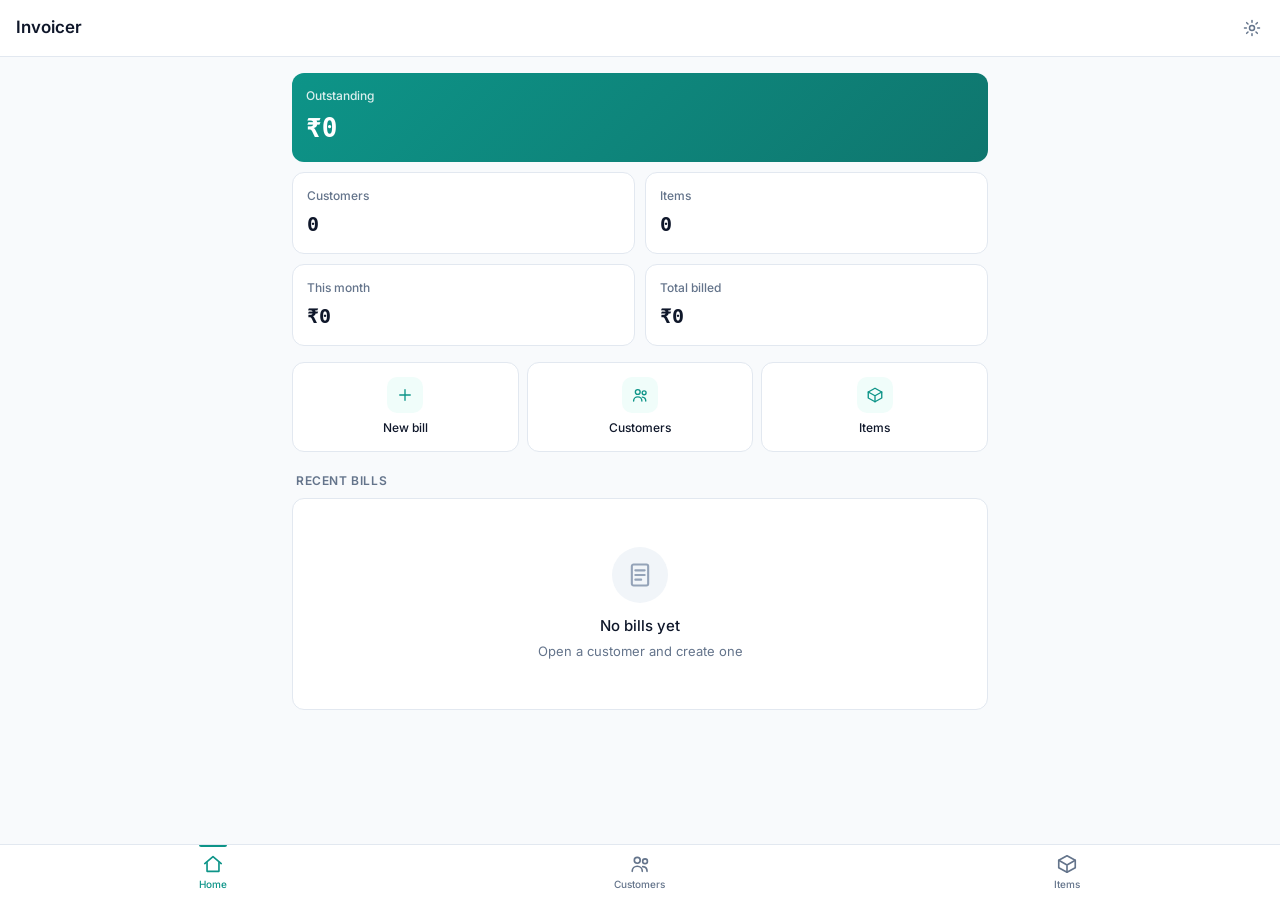
<file: index.html>
<!DOCTYPE html>
<html lang="en">
<head>
<meta charset="UTF-8">
<meta name="viewport" content="width=device-width, initial-scale=1, viewport-fit=cover">
<meta name="theme-color" content="#ffffff">
<title>Invoicer</title>
<link rel="preconnect" href="https://fonts.googleapis.com">
<link rel="preconnect" href="https://fonts.gstatic.com" crossorigin>
<link href="https://fonts.googleapis.com/css2?family=Inter:wght@400;500;600;700&family=JetBrains+Mono:wght@400;700&family=Playfair+Display:wght@400;500;700&display=swap" rel="stylesheet">
<link rel="stylesheet" href="styles.css">
<script src="app.js"></script>
</head>
<body>
<header class="app-header">
  <div class="app-header-inner">
    <h1>Invoicer</h1>
    <button class="icon-btn" id="settingsBtn" aria-label="Settings"></button>
  </div>
</header>
<main class="container" id="main"></main>
<nav class="bottom-nav">
  <a href="index.html" class="active" id="navHome"></a>
  <a href="customers.html" id="navCustomers"></a>
  <a href="items.html" id="navItems"></a>
</nav>
<div id="modalRoot"></div>
<script>
(function(){
  document.getElementById('navHome').innerHTML = icon('home',22) + '<span>Home</span>';
  document.getElementById('navCustomers').innerHTML = icon('users',22) + '<span>Customers</span>';
  document.getElementById('navItems').innerHTML = icon('box',22) + '<span>Items</span>';
  document.getElementById('settingsBtn').innerHTML = icon('gear',20);

  function render(){
    const customers = getCustomers();
    const items = getItems();
    const bills = getBills();
    const now = new Date();
    const monthBills = bills.filter(b => {
      const d = new Date(b.date || b.createdAt);
      return d.getMonth() === now.getMonth() && d.getFullYear() === now.getFullYear();
    });
    const monthTotal = monthBills.reduce((s,b)=>s+(Number(b.total)||0),0);
    const totalBilled = bills.reduce((s,b)=>s+(Number(b.total)||0),0);
    const outstanding = customers.reduce((s,c)=>s+(Number(c.balance)||0),0);
    const recent = bills.slice(0,5);

    const main = document.getElementById('main');
    main.innerHTML =
      '<div class="stats-grid">'
      + '<div class="stat-card hero-card">'
      + '<div class="stat-label">Outstanding</div>'
      + '<div class="stat-value">' + fmtINR(outstanding) + '</div>'
      + '</div>'
      + '<div class="stat-card">'
      + '<div class="stat-label">Customers</div>'
      + '<div class="stat-value">' + customers.length + '</div>'
      + '</div>'
      + '<div class="stat-card">'
      + '<div class="stat-label">Items</div>'
      + '<div class="stat-value">' + items.length + '</div>'
      + '</div>'
      + '<div class="stat-card">'
      + '<div class="stat-label">This month</div>'
      + '<div class="stat-value">' + fmtINR(monthTotal) + '</div>'
      + '</div>'
      + '<div class="stat-card">'
      + '<div class="stat-label">Total billed</div>'
      + '<div class="stat-value">' + fmtINR(totalBilled) + '</div>'
      + '</div>'
      + '</div>'

      + '<div class="quick-actions">'
      + '<a class="quick-action" href="customers.html">'
      + '<div class="quick-action-icon">' + icon('plus',18) + '</div>'
      + '<span>New bill</span>'
      + '</a>'
      + '<a class="quick-action" href="customers.html">'
      + '<div class="quick-action-icon">' + icon('users',18) + '</div>'
      + '<span>Customers</span>'
      + '</a>'
      + '<a class="quick-action" href="items.html">'
      + '<div class="quick-action-icon">' + icon('box',18) + '</div>'
      + '<span>Items</span>'
      + '</a>'
      + '</div>'

      + '<div class="section-title">Recent bills</div>'
      + (recent.length === 0
        ? '<div class="card"><div class="empty">'
          + '<div class="empty-icon">' + icon('doc',28) + '</div>'
          + '<div style="font-weight:500;color:#0f172a">No bills yet</div>'
          + '<div class="text-sm" style="margin-top:4px">Open a customer and create one</div>'
          + '</div></div>'
        : '<div class="card">' + recent.map(b => {
            const c = getCustomer(b.customerId);
            const seq = b.seq ? '#' + String(b.seq).padStart(4,'0') + ' \u00B7 ' : '';
            return '<a class="list-item" href="bill.html?id=' + encodeURIComponent(b.id) + '">'
              + '<div class="avatar">' + esc(((c && c.name) || '?').slice(0,2).toUpperCase()) + '</div>'
              + '<div class="list-item-content">'
              + '<div class="list-item-title">' + esc((c && c.name) || 'Deleted customer') + '</div>'
              + '<div class="list-item-sub">' + seq + fmtDate(b.date || b.createdAt) + '</div>'
              + '</div>'
              + '<div class="list-item-amount">' + fmtINR(b.grandTotal) + '</div>'
              + '</a>';
          }).join('') + '</div>');
  }

  function openSettings(){
    const s = getSettings();
    mountModal(
      '<form class="modal" id="f" novalidate>'
      + '<h2 style="font-size:18px;font-weight:600;margin-bottom:16px">Settings</h2>'
      + '<div class="form-group"><label class="form-label">Business name</label>'
      + '<input class="input" name="businessName" required value="' + esc(s.businessName || '') + '" placeholder="e.g. Mahakaal Enterprises"></div>'
      + '<p class="text-xs text-muted" style="margin-top:-6px;margin-bottom:16px">Appears on the invoice image header.</p>'
      + '<div class="row" style="margin-top:8px">'
      + '<button type="button" class="btn" data-cancel style="flex:1">Cancel</button>'
      + '<button type="submit" class="btn btn-primary" style="flex:1">Save</button>'
      + '</div>'
      + '</form>',
      root => {
        root.querySelector('[data-cancel]').addEventListener('click', closeModal);
        root.querySelector('#f').addEventListener('submit', e => {
          e.preventDefault();
          const fd = new FormData(e.target);
          const businessName = String(fd.get('businessName')||'').trim() || 'My Business';
          saveSettings({ businessName });
          closeModal();
          toast('Saved');
        });
      }
    );
  }

  document.getElementById('settingsBtn').addEventListener('click', openSettings);
  render();
})();
</script>
</body>
</html>
</file>
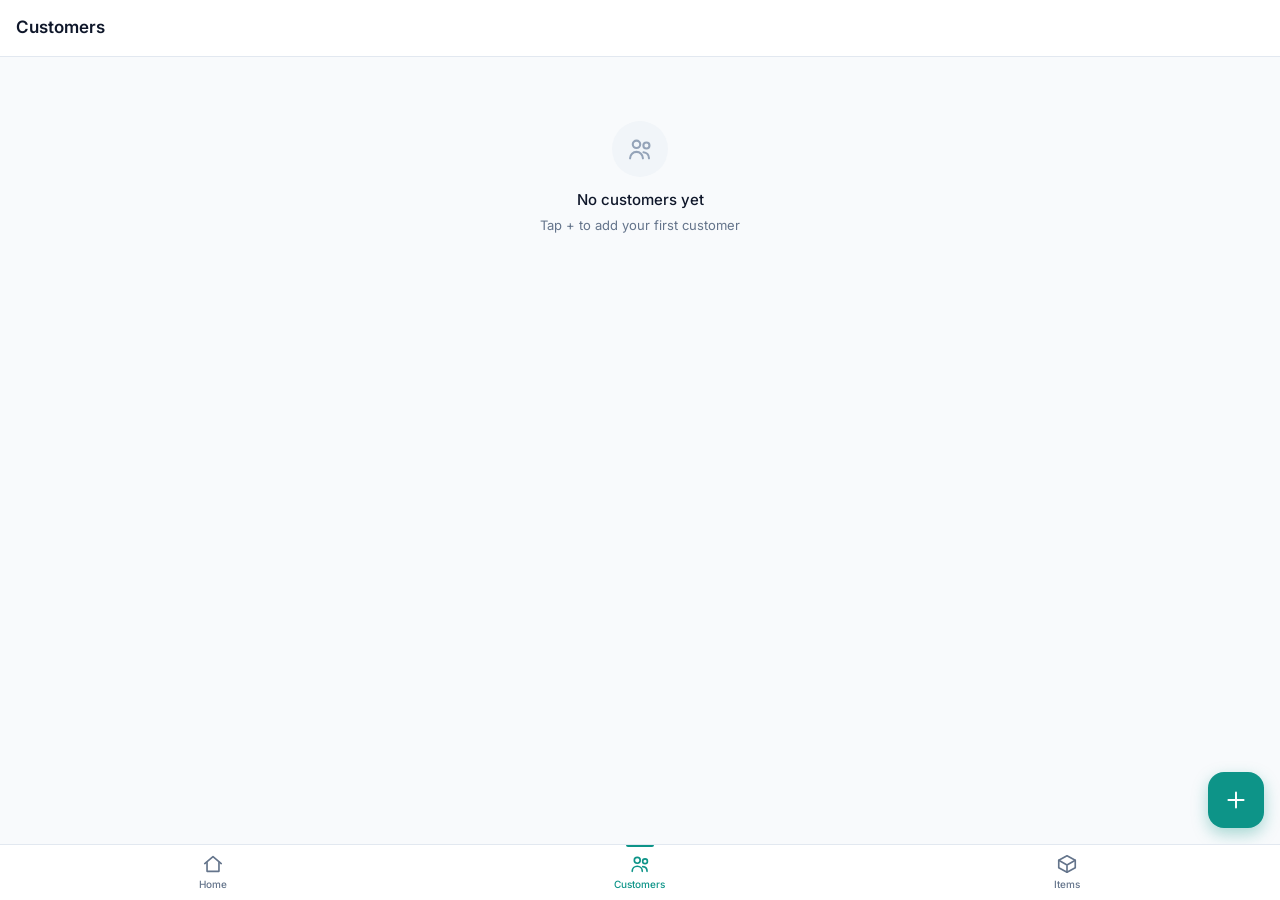
<file: bill.html>
<!DOCTYPE html>
<html lang="en">
<head>
<meta charset="UTF-8">
<meta name="viewport" content="width=device-width, initial-scale=1, viewport-fit=cover">
<meta name="theme-color" content="#ffffff">
<title>Bill</title>
<link rel="stylesheet" href="styles.css">
<script src="app.js"></script>
</head>
<body>
<header class="app-header">
  <div class="app-header-inner">
    <a class="icon-btn" id="backBtn" href="#" aria-label="Back"></a>
    <h1 id="title">New bill</h1>
    <button class="icon-btn" id="menuBtn" aria-label="Menu" style="display:none"></button>
  </div>
</header>
<main class="container no-nav" id="main"></main>
<div id="modalRoot"></div>
<script>
(function(){
  const params = new URLSearchParams(location.search);
  const cid = params.get('customer');
  const bid = params.get('id');

  let customer = null;
  let existing = null;
  let items = [];
  let paid = 0;
  let readOnly = false;

  document.getElementById('backBtn').innerHTML = icon('back');

  if(bid){
    existing = getBill(bid);
    if(!existing){ location.replace('index.html'); return; }
    customer = getCustomer(existing.customerId);
    if(!customer){ location.replace('index.html'); return; }
    items = (existing.items||[]).map(it => ({
      itemId: it.itemId, name: it.name, price: Number(it.price)||0, qty: Number(it.qty)||0
    }));
    paid = Number(existing.paid)||0;
    readOnly = true;
    document.getElementById('title').textContent = 'Bill \u00B7 ' + fmtDate(existing.date || existing.createdAt);
  } else if(cid){
    customer = getCustomer(cid);
    if(!customer){ location.replace('customers.html'); return; }
    items = [];
  } else {
    location.replace('customers.html'); return;
  }

  document.getElementById('backBtn').href = 'customer.html?id=' + encodeURIComponent(customer.id);

  const main = document.getElementById('main');
  const menuBtn = document.getElementById('menuBtn');

  if(readOnly){
    menuBtn.style.display = '';
    menuBtn.innerHTML = icon('trash');
    menuBtn.addEventListener('click', () => {
      if(confirm('Delete this bill?')){
        deleteBill(existing.id);
        recalcCustomerBalance(customer.id);
        location.replace('customer.html?id=' + encodeURIComponent(customer.id));
      }
    });
  }

  // Copy customer phone on the first click/tap anywhere on the page
(function copyPhoneOnFirstTap(){
  const phone = String(customer.phone || '').trim();
  if(!phone) return;

  function doCopy(){
    document.removeEventListener('click',      doCopy, true);
    document.removeEventListener('touchstart', doCopy, true);
    document.removeEventListener('keydown',    doCopy, true);
    copyToClipboard(phone).then(ok => {
      if(ok) toast('Number copied: ' + phone);
    });
  }

  document.addEventListener('click',      doCopy, true);
  document.addEventListener('touchstart', doCopy, true);
  document.addEventListener('keydown',    doCopy, true);
})();

  function renderShell(){
    main.innerHTML =
      '<div class="card" style="padding:14px;margin-bottom:12px">'
      + '<div class="row" style="gap:12px">'
      + '<div class="avatar">' + esc((customer.name||'?').slice(0,2).toUpperCase()) + '</div>'
      + '<div style="flex:1;min-width:0">'
      + '<div style="font-weight:600">' + esc(customer.name) + '</div>'
      + '<div class="text-sm text-muted">' + esc(customer.phone||'') + '</div>'
      + '</div>'
      + '</div>'
      + '</div>'

      + '<div class="card" style="margin-bottom:12px">'
      + '<div id="itemsList"></div>'
      + (readOnly ? '' : '<div style="padding:12px;border-top:1px solid var(--border)">'
        + '<button class="btn btn-block" id="addItem" type="button">' + icon('plus',18) + ' Add item</button>'
        + '</div>')
      + '</div>'

      + '<div class="card" style="padding:16px;margin-bottom:12px">'
      + '<div class="summary-row"><span>Total</span><span class="mono" id="totalVal"></span></div>'
      + '<div class="summary-row"><span>Old balance</span><span class="mono" id="oldVal"></span></div>'
      + '<div class="summary-row total"><span>Grand Total</span><span class="mono" id="grandVal"></span></div>'
      + '<div class="form-group" style="margin-top:16px;margin-bottom:0">'
      + '<label class="form-label">Paid today (optional)</label>'
      + '<input class="input mono" type="number" inputmode="numeric" min="0" id="paidInput" value="' + paid + '"' + (readOnly ? ' disabled' : '') + '>'
      + '</div>'
      + '<div class="summary-row total"><span>New balance</span><span class="mono" id="newVal"></span></div>'
      + '</div>'

      + '<div class="section-title">Message preview</div>'
      + '<div class="bill-preview" id="preview"></div>'

+ '<div class="row" style="margin-top:16px">'
+ '<button class="btn btn-primary" id="sendBtn" type="button" style="flex:1">'
+ icon('send',18) + (readOnly ? ' Resend text' : ' Send text')
+ '</button>'
+ '<button class="btn" id="imgBtn" type="button" style="flex:1">'
+ icon('image',18) + ' Send image'
+ '</button>'
+ '</div>';

    const paidInput = document.getElementById('paidInput');
    paidInput.addEventListener('input', () => {
      paid = Number(paidInput.value) || 0;
      recalc();
    });

    if(!readOnly){
      document.getElementById('addItem').addEventListener('click', openPicker);
    }

    document.getElementById('sendBtn').addEventListener('click', onSend);
    document.getElementById('imgBtn').addEventListener('click', onSendImage);
  }

  function renderItems(){
    const list = document.getElementById('itemsList');
    const dis = readOnly ? ' disabled' : '';
    if(items.length === 0){
      list.innerHTML = '<div class="empty" style="padding:32px 20px">'
        + '<div class="text-sm">No items added yet</div>'
        + '<div class="text-xs" style="margin-top:4px">Tap "Add item" below to pick from your item list</div>'
        + '</div>';
      return;
    }
    list.innerHTML = items.map((it, i) => {
      const amt = (Number(it.qty)||0) * (Number(it.price)||0);
      return '<div class="bill-row" data-i="' + i + '">'
        + '<div class="bill-row-info">'
        + '<div class="bill-row-name">' + esc(it.name) + '</div>'
        + '<div class="bill-row-rate">' + fmtINR(it.price) + ' / unit</div>'
        + '</div>'
        + '<input class="bill-row-qty" type="number" inputmode="numeric" min="1" value="' + (it.qty||1) + '"' + dis + '>'
        + '<div class="bill-row-amount">' + fmtINR(amt) + '</div>'
        + (readOnly ? '<div></div>' : '<button class="icon-btn bill-row-del" type="button" aria-label="Remove">\u00D7</button>')
        + '</div>';
    }).join('');

    if(readOnly) return;

    list.oninput = e => {
      const row = e.target.closest('.bill-row');
      if(!row) return;
      const i = Number(row.dataset.i);
      const it = items[i];
      if(!it) return;
      if(e.target.classList.contains('bill-row-qty')){
        it.qty = Math.max(1, Number(e.target.value) || 1);
        const amt = (Number(it.qty)||0) * (Number(it.price)||0);
        row.querySelector('.bill-row-amount').textContent = fmtINR(amt);
        recalc();
      }
    };

    list.onclick = e => {
      const btn = e.target.closest('.bill-row-del');
      if(!btn) return;
      const row = btn.closest('.bill-row');
      const i = Number(row.dataset.i);
      items.splice(i, 1);
      renderItems();
      recalc();
    };
  }

  function openPicker(){
    const all = getItems();
    if(all.length === 0){
      mountModal(
        '<div class="modal">'
        + '<h2 style="font-size:18px;font-weight:600;margin-bottom:8px">No items yet</h2>'
        + '<p class="text-sm text-muted" style="margin-bottom:16px">Add items first and they will appear here for quick selection.</p>'
        + '<a class="btn btn-primary btn-block" href="items.html">Go to Items</a>'
        + '<button class="btn btn-block" style="margin-top:8px" data-cancel>Cancel</button>'
        + '</div>',
        root => root.querySelector('[data-cancel]').addEventListener('click', closeModal)
      );
      return;
    }

    const inBill = {};
    items.forEach(it => { inBill[it.itemId] = (inBill[it.itemId]||0) + 1; });

    mountModal(
      '<div class="modal" style="padding-bottom:0">'
      + '<h2 style="font-size:18px;font-weight:600;margin-bottom:12px">Pick items</h2>'
      + '<div style="position:relative;margin-bottom:12px">'
      + '<span style="position:absolute;left:12px;top:50%;transform:translateY(-50%);color:var(--muted);display:flex">' + icon('search',18) + '</span>'
      + '<input class="input" id="pickerSearch" placeholder="Search items" style="padding-left:40px">'
      + '</div>'
      + '<div id="pickerList" style="margin:0 -20px;max-height:50vh;overflow-y:auto;border-top:1px solid var(--border)"></div>'
      + '<div style="padding:16px 0 20px;margin:0 -20px;padding-left:20px;padding-right:20px;border-top:1px solid var(--border);position:sticky;bottom:0;background:var(--surface)">'
      + '<button class="btn btn-primary btn-block" id="pickerDone">Done</button>'
      + '</div>'
      + '</div>',
      root => {
        const list = root.querySelector('#pickerList');
        const search = root.querySelector('#pickerSearch');

        function renderList(){
          const q = search.value.trim().toLowerCase();
          const filtered = q ? all.filter(i => i.name.toLowerCase().includes(q)) : all;
          if(filtered.length === 0){
            list.innerHTML = '<div style="padding:24px;text-align:center;color:var(--muted);font-size:13px">No matches</div>';
            return;
          }
          list.innerHTML = filtered.map(it => {
            const qtyInBill = inBill[it.id] || 0;
            return '<button class="picker-item" data-id="' + esc(it.id) + '">'
              + '<div class="picker-item-add' + (qtyInBill ? ' picker-item-added' : '') + '">'
              + (qtyInBill ? icon('check',18) : icon('plus',18))
              + '</div>'
              + '<div class="list-item-content">'
              + '<div class="list-item-title">' + esc(it.name) + '</div>'
              + '<div class="list-item-sub">' + fmtINR(it.price) + ' per unit' + (qtyInBill ? ' \u00B7 \u00D7' + qtyInBill : '') + '</div>'
              + '</div>'
              + '</button>';
          }).join('');
        }

        list.addEventListener('click', e => {
          const btn = e.target.closest('.picker-item');
          if(!btn) return;
          const id = btn.dataset.id;
          const src = all.find(i => i.id === id);
          if(!src) return;
          const existingRow = items.find(i => i.itemId === id);
          if(existingRow){
            existingRow.qty += 1;
          } else {
            items.push({ itemId: src.id, name: src.name, price: src.price, qty: 1 });
          }
          inBill[id] = (inBill[id] || 0) + 1;
          renderList();
          renderItems();
          recalc();
        });

        search.addEventListener('input', renderList);
        root.querySelector('#pickerDone').addEventListener('click', closeModal);
        renderList();
      }
    );
  }

  function computeTotals(){
    const total = items.reduce((s, i) => s + (Number(i.qty)||0)*(Number(i.price)||0), 0);
    const oldBalance = existing ? (Number(existing.oldBalance)||0) : (Number(customer.balance)||0);
    const grandTotal = total + oldBalance;
    const newBalance = grandTotal - paid;
    return { total, oldBalance, grandTotal, newBalance };
  }

  function recalc(){
    const t = computeTotals();
    document.getElementById('totalVal').textContent = fmtINR(t.total);
    document.getElementById('oldVal').textContent = fmtINR(t.oldBalance);
    document.getElementById('grandVal').textContent = fmtINR(t.grandTotal);
    document.getElementById('newVal').textContent = fmtINR(t.newBalance);
    document.getElementById('preview').textContent = buildBillText({
      date: existing ? (existing.date || existing.createdAt) : Date.now(),
      items: items,
      total: t.total,
      oldBalance: t.oldBalance,
      grandTotal: t.grandTotal,
      paid: paid
    });
  }

  function onSend(){
    const cleanItems = items
      .filter(i => (Number(i.qty)||0) > 0)
      .map(i => ({ itemId:i.itemId, name:i.name, price:Number(i.price)||0, qty:Number(i.qty)||0 }));
    if(cleanItems.length === 0){ toast('Add at least one item'); return; }
    if(!customer.phone){ toast('Customer has no phone'); return; }

    const t = computeTotals();
    const bill = saveBill({
      id: existing ? existing.id : undefined,
      customerId: customer.id,
      date: existing ? (existing.date || existing.createdAt) : Date.now(),
      items: cleanItems,
      total: t.total,
      oldBalance: t.oldBalance,
      grandTotal: t.grandTotal,
      paid: paid,
      createdAt: existing ? existing.createdAt : Date.now()
    });

    const d = loadData();
    const idx = d.customers.findIndex(c => c.id === customer.id);
    if(idx !== -1){
      d.customers[idx].balance = t.newBalance;
      saveData(d);
    }

    openWa(waLink(customer.phone, buildBillText(bill)));

    if(!existing){
      toast('Bill saved');
      setTimeout(()=> location.href = 'customer.html?id=' + encodeURIComponent(customer.id), 400);
    } else {
      toast('Bill updated');
    }
  }


  async function onSendImage(){
  const cleanItems = items
    .filter(i => (Number(i.qty)||0) > 0)
    .map(i => ({ itemId:i.itemId, name:i.name, price:Number(i.price)||0, qty:Number(i.qty)||0 }));
  if(cleanItems.length === 0){ toast('Add at least one item'); return; }
  if(!customer.phone){ toast('Customer has no phone'); return; }

  const t = computeTotals();

  // Save bill first (same as onSend) so seq/date persist
  const bill = saveBill({
    id: existing ? existing.id : undefined,
    customerId: customer.id,
    date: existing ? (existing.date || existing.createdAt) : Date.now(),
    items: cleanItems,
    total: t.total,
    oldBalance: t.oldBalance,
    grandTotal: t.grandTotal,
    paid: paid,
    seq: existing ? existing.seq : nextBillSeq(customer.id),
    createdAt: existing ? existing.createdAt : Date.now()
  });

  const d = loadData();
  const idx = d.customers.findIndex(c => c.id === customer.id);
  if(idx !== -1){
    d.customers[idx].balance = t.newBalance;
    saveData(d);
  }

  try {
    await shareBillImage(bill, customer, getSettings());
    if(!existing){
      setTimeout(()=> location.href = 'customer.html?id=' + encodeURIComponent(customer.id), 800);
    }
  } catch(err){
    toast('Could not create image');
    console.error(err);
  }
}
  renderShell();
  renderItems();
  recalc();
})();
</script>
</body>
</html>
</file>
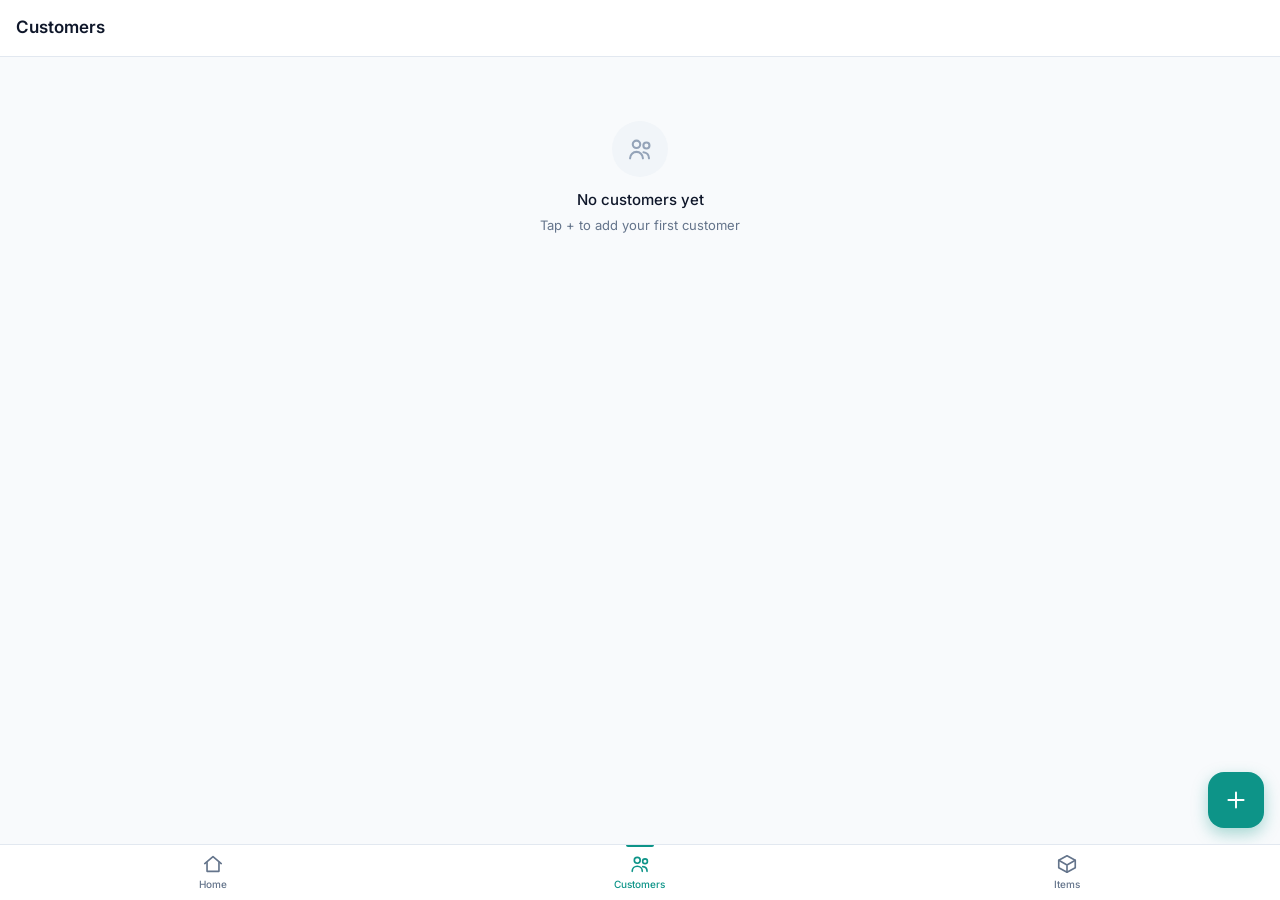
<file: customer.html>
<!DOCTYPE html>
<html lang="en">
<head>
<meta charset="UTF-8">
<meta name="viewport" content="width=device-width, initial-scale=1, viewport-fit=cover">
<meta name="theme-color" content="#ffffff">
<title>Customer</title>
<link rel="preconnect" href="https://fonts.googleapis.com">
<link href="https://fonts.googleapis.com/css2?family=Inter:wght@400;500;600;700&display=swap" rel="stylesheet">
<link rel="stylesheet" href="styles.css">
<script src="app.js"></script>
</head>
<body>
<header class="app-header">
  <div class="app-header-inner">
    <a class="icon-btn" id="backBtn" href="customers.html" aria-label="Back"></a>
    <h1 id="title">Customer</h1>
    <button class="icon-btn" id="menuBtn" aria-label="Menu"></button>
  </div>
</header>
<main class="container no-nav" id="main"></main>
<a class="fab" id="billBtn" aria-label="New bill"></a>
<div id="modalRoot"></div>
<script>
(function(){
  const cid = qs('id');
  if(!cid || !getCustomer(cid)){ location.replace('customers.html'); return; }

  document.getElementById('backBtn').innerHTML = icon('back');
  const menuBtn = document.getElementById('menuBtn');
  menuBtn.innerHTML = icon('dots');

  const main = document.getElementById('main');
  const titleEl = document.getElementById('title');
  const billBtn = document.getElementById('billBtn');
  billBtn.innerHTML = icon('plus',26);
  billBtn.href = 'bill.html?customer=' + encodeURIComponent(cid);

  menuBtn.addEventListener('click', openMenu);

  function render(){
    const c = getCustomer(cid);
    titleEl.textContent = c.name;
    const bills = getBills(cid);
    main.innerHTML =
      '<div class="card" style="padding:16px;margin-bottom:12px">'
      + '<div class="row" style="gap:12px">'
      + '<div class="avatar" style="width:48px;height:48px;font-size:15px">' + esc((c.name||'?').slice(0,2).toUpperCase()) + '</div>'
      + '<div style="flex:1;min-width:0">'
      + '<div style="font-weight:600;font-size:16px">' + esc(c.name) + '</div>'
      + '<div class="text-sm text-muted">' + esc(c.phone||'') + '</div>'
      + '</div>'
      + '</div>'
      + (c.note ? '<div class="text-sm text-muted" style="margin-top:12px;padding-top:12px;border-top:1px solid var(--border)">' + esc(c.note) + '</div>' : '')
      + '<div style="margin-top:14px;padding-top:14px;border-top:1px solid var(--border)">'
      + '<div class="text-sm text-muted">Outstanding balance</div>'
      + '<div style="font-size:26px;font-weight:600;font-family:ui-monospace,monospace;margin-top:2px">' + fmtINR(c.balance||0) + '</div>'
      + '</div>'
      + '</div>'

      + '<div class="section-title">Bills</div>'
      + (bills.length === 0
        ? '<div class="card"><div class="empty"><div>No bills yet</div><div class="text-sm" style="margin-top:4px">Tap + to create one</div></div></div>'
        : '<div class="card">' + bills.map(b => {
            const seq = b.seq ? '#' + String(b.seq).padStart(4,'0') + ' \u00B7 ' : '';
            return '<a class="list-item" href="bill.html?id=' + encodeURIComponent(b.id) + '">'
              + '<div class="list-item-content">'
              + '<div class="list-item-title">' + seq + fmtDate(b.date || b.createdAt) + '</div>'
              + '<div class="list-item-sub">' + (b.items||[]).length + ' item' + ((b.items||[]).length===1?'':'s')
              + (Number(b.paid)>0 ? ' \u00B7 Paid ' + fmtINR(b.paid) : '')
              + '</div>'
              + '</div>'
              + '<div class="list-item-amount">' + fmtINR(b.grandTotal) + '</div>'
              + '</a>';
          }).join('') + '</div>');
  }

  function openMenu(){
    const c = getCustomer(cid);
    mountModal(
      '<div class="modal">'
      + '<h2 style="font-size:18px;font-weight:600;margin-bottom:16px">' + esc(c.name) + '</h2>'
      + '<button class="btn btn-block" style="margin-bottom:8px" data-edit>' + icon('edit',18) + ' Edit</button>'
      + '<button class="btn btn-danger btn-block" style="margin-bottom:8px" data-del>' + icon('trash',18) + ' Delete customer</button>'
      + '<button class="btn btn-block" data-cancel>Cancel</button>'
      + '</div>',
      root => {
        root.querySelector('[data-cancel]').addEventListener('click', closeModal);
        root.querySelector('[data-edit]').addEventListener('click', openEdit);
        root.querySelector('[data-del]').addEventListener('click', () => {
          if(confirm('Delete this customer and all their bills?')){
            removeCustomer(cid);
            location.replace('customers.html');
          }
        });
      }
    );
  }

  function openEdit(){
    const c = getCustomer(cid);
    mountModal(
      '<form class="modal" id="f" novalidate>'
      + '<h2 style="font-size:18px;font-weight:600;margin-bottom:16px">Edit customer</h2>'
      + '<div class="form-group"><label class="form-label">Name</label>'
      + '<input class="input" name="name" required value="' + esc(c.name) + '"></div>'
      + '<div class="form-group"><label class="form-label">Phone</label>'
      + '<input class="input" name="phone" type="tel" inputmode="tel" required value="' + esc(c.phone) + '"></div>'
      + '<div class="form-group"><label class="form-label">Note (optional)</label>'
      + '<input class="input" name="note" value="' + esc(c.note||'') + '"></div>'
      + '<div class="row" style="margin-top:20px">'
      + '<button type="button" class="btn" data-cancel style="flex:1">Cancel</button>'
      + '<button type="submit" class="btn btn-primary" style="flex:1">Save</button>'
      + '</div>'
      + '</form>',
      root => {
        root.querySelector('[data-cancel]').addEventListener('click', closeModal);
        root.querySelector('#f').addEventListener('submit', e => {
          e.preventDefault();
          const fd = new FormData(e.target);
          const name = String(fd.get('name')||'').trim();
          const phone = String(fd.get('phone')||'').trim();
          if(!name || !phone){ toast('Name and phone required'); return; }
          upsertCustomer({ id:cid, name, phone, note: String(fd.get('note')||'').trim() });
          closeModal();
          toast('Saved');
          render();
        });
      }
    );
  }

  render();
})();
</script>
</body>
</html>
</file>
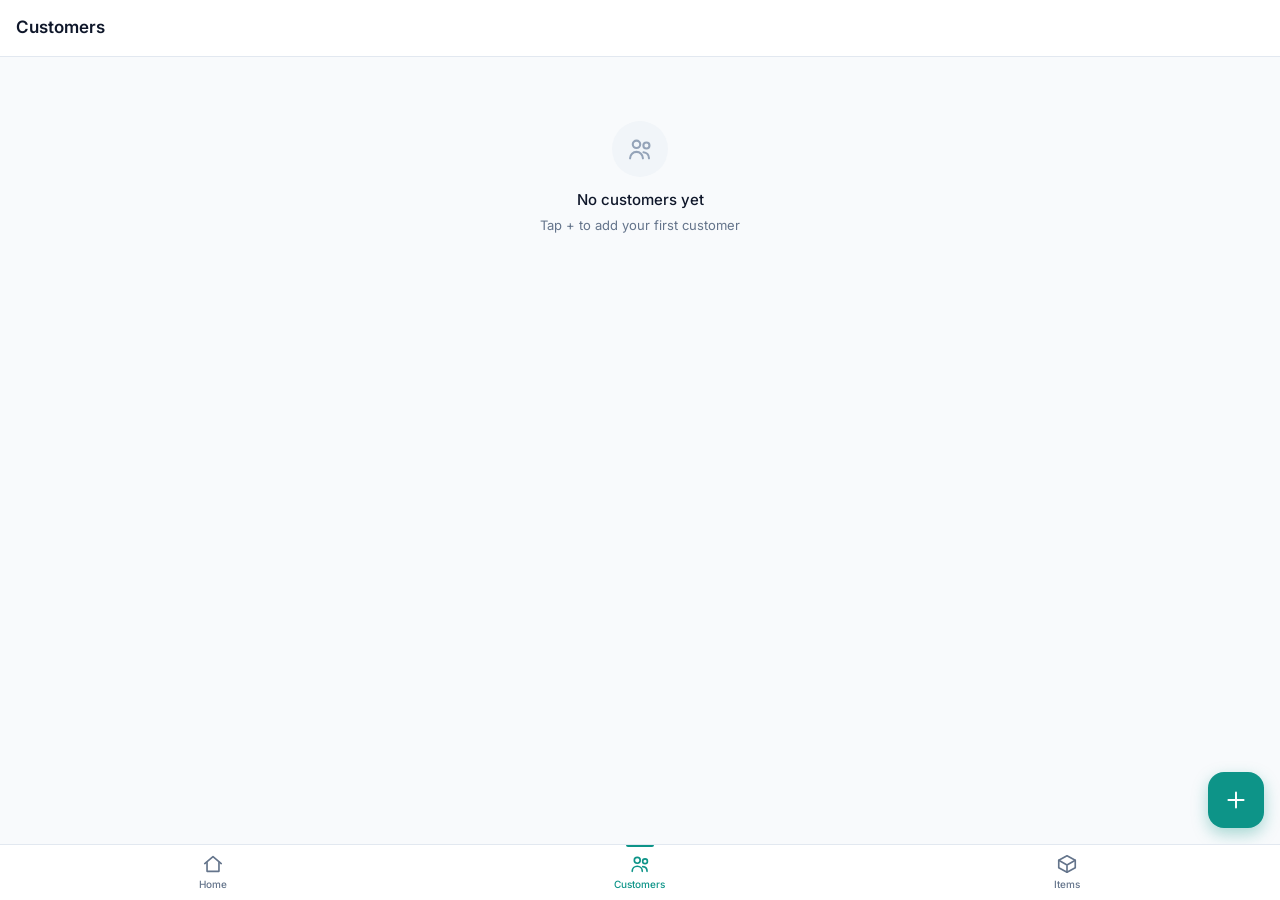
<file: customers.html>
<!DOCTYPE html>
<html lang="en">
<head>
<meta charset="UTF-8">
<meta name="viewport" content="width=device-width, initial-scale=1, viewport-fit=cover">
<meta name="theme-color" content="#ffffff">
<title>Customers</title>
<link rel="preconnect" href="https://fonts.googleapis.com">
<link href="https://fonts.googleapis.com/css2?family=Inter:wght@400;500;600;700&display=swap" rel="stylesheet">
<link rel="stylesheet" href="styles.css">
<script src="app.js"></script>
</head>
<body>
<header class="app-header">
  <div class="app-header-inner">
    <h1>Customers</h1>
  </div>
</header>
<main class="container" id="main"></main>
<button class="fab" id="addBtn" aria-label="Add customer"></button>
<nav class="bottom-nav">
  <a href="index.html" id="navHome"></a>
  <a href="customers.html" class="active" id="navCustomers"></a>
  <a href="items.html" id="navItems"></a>
</nav>
<div id="modalRoot"></div>
<script>
(function(){
  document.getElementById('navHome').innerHTML = icon('home',22) + '<span>Home</span>';
  document.getElementById('navCustomers').innerHTML = icon('users',22) + '<span>Customers</span>';
  document.getElementById('navItems').innerHTML = icon('box',22) + '<span>Items</span>';
  document.getElementById('addBtn').innerHTML = icon('plus',26);

  const main = document.getElementById('main');

  function render(){
    const list = getCustomers();
    if(list.length === 0){
      main.innerHTML = '<div class="empty">'
        + '<div class="empty-icon">' + icon('user',28) + '</div>'
        + '<div style="font-weight:500;color:#0f172a">No customers yet</div>'
        + '<div class="text-sm" style="margin-top:4px">Tap + to add your first customer</div>'
        + '</div>';
      return;
    }
    main.innerHTML = '<div class="card">' + list.map(c =>
      '<a class="list-item" href="customer.html?id=' + encodeURIComponent(c.id) + '">'
      + '<div class="avatar">' + esc((c.name||'?').slice(0,2).toUpperCase()) + '</div>'
      + '<div class="list-item-content">'
      + '<div class="list-item-title">' + esc(c.name) + '</div>'
      + '<div class="list-item-sub">' + esc(c.phone||'') + '</div>'
      + '</div>'
      + '<div class="list-item-amount">' + fmtINR(c.balance||0) + '</div>'
      + '</a>'
    ).join('') + '</div>';
  }

  function openAdd(){
    mountModal(
      '<form class="modal" id="f" novalidate>'
      + '<h2 style="font-size:18px;font-weight:600;margin-bottom:16px">Add customer</h2>'
      + '<div class="form-group"><label class="form-label">Name</label><input class="input" name="name" required></div>'
      + '<div class="form-group"><label class="form-label">Phone</label><input class="input" name="phone" type="tel" inputmode="tel" required></div>'
      + '<div class="form-group"><label class="form-label">Note (optional)</label><input class="input" name="note"></div>'
      + '<div class="row" style="margin-top:20px">'
      + '<button type="button" class="btn" data-cancel style="flex:1">Cancel</button>'
      + '<button type="submit" class="btn btn-primary" style="flex:1">Add</button>'
      + '</div>'
      + '</form>',
      root => {
        root.querySelector('#f').addEventListener('submit', e => {
          e.preventDefault();
          const fd = new FormData(e.target);
          const name = String(fd.get('name')||'').trim();
          const phone = String(fd.get('phone')||'').trim();
          if(!name || !phone){ toast('Name and phone required'); return; }
          upsertCustomer({ name, phone, note: String(fd.get('note')||'').trim(), balance:0 });
          closeModal();
          toast('Customer added');
          render();
        });
        root.querySelector('[data-cancel]').addEventListener('click', closeModal);
      }
    );
  }

  document.getElementById('addBtn').addEventListener('click', openAdd);
  render();
})();
</script>
</body>
</html>
</file>
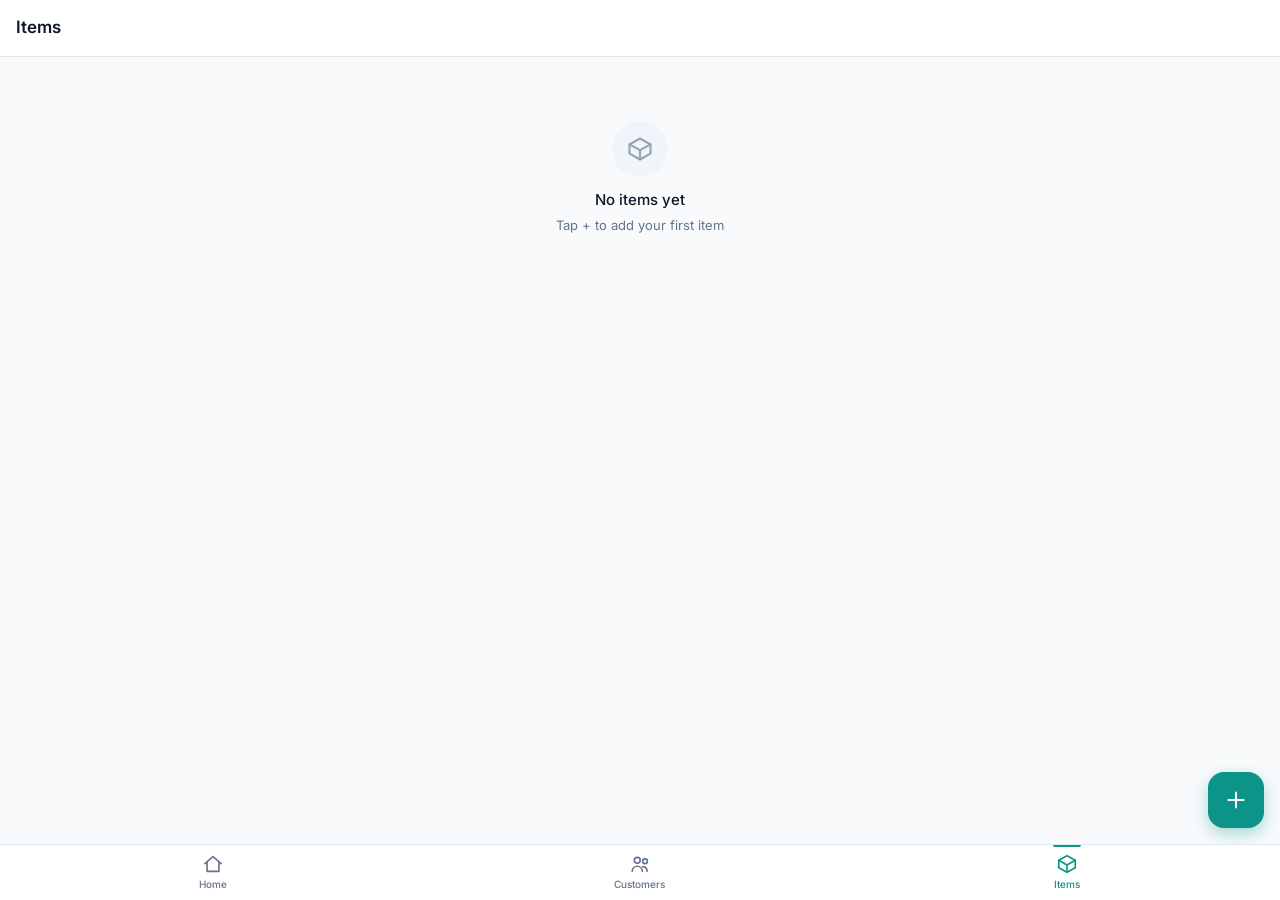
<file: items.html>
<!DOCTYPE html>
<html lang="en">
<head>
<meta charset="UTF-8">
<meta name="viewport" content="width=device-width, initial-scale=1, viewport-fit=cover">
<meta name="theme-color" content="#ffffff">
<title>Items</title>
<link rel="preconnect" href="https://fonts.googleapis.com">
<link href="https://fonts.googleapis.com/css2?family=Inter:wght@400;500;600;700&display=swap" rel="stylesheet">
<link rel="stylesheet" href="styles.css">
<script src="app.js"></script>
</head>
<body>
<header class="app-header">
  <div class="app-header-inner">
    <h1>Items</h1>
  </div>
</header>
<main class="container" id="main"></main>
<button class="fab" id="addBtn" aria-label="Add item"></button>
<nav class="bottom-nav">
  <a href="index.html" id="navHome"></a>
  <a href="customers.html" id="navCustomers"></a>
  <a href="items.html" class="active" id="navItems"></a>
</nav>
<div id="modalRoot"></div>
<script>
(function(){
  document.getElementById('navHome').innerHTML = icon('home',22) + '<span>Home</span>';
  document.getElementById('navCustomers').innerHTML = icon('users',22) + '<span>Customers</span>';
  document.getElementById('navItems').innerHTML = icon('box',22) + '<span>Items</span>';
  document.getElementById('addBtn').innerHTML = icon('plus',26);

  const main = document.getElementById('main');

  function render(){
    const list = getItems();
    if(list.length === 0){
      main.innerHTML = '<div class="empty">'
        + '<div class="empty-icon">' + icon('box',28) + '</div>'
        + '<div style="font-weight:500;color:#0f172a">No items yet</div>'
        + '<div class="text-sm" style="margin-top:4px">Tap + to add your first item</div>'
        + '</div>';
      return;
    }
    main.innerHTML = '<div class="card">' + list.map(it =>
      '<div class="list-item" style="cursor:default">'
      + '<div class="avatar" style="background:#f0fdfa;color:#0d9488">' + icon('box',18) + '</div>'
      + '<div class="list-item-content">'
      + '<div class="list-item-title">' + esc(it.name) + '</div>'
      + '<div class="list-item-sub">per unit</div>'
      + '</div>'
      + '<div class="list-item-amount">' + fmtINR(it.price) + '</div>'
      + '<button class="icon-btn" data-edit="' + esc(it.id) + '">' + icon('edit',18) + '</button>'
      + '<button class="icon-btn" data-del="' + esc(it.id) + '">' + icon('trash',18) + '</button>'
      + '</div>'
    ).join('') + '</div>';
  }

  function openForm(editing){
    const title = editing ? 'Edit item' : 'Add item';
    mountModal(
      '<form class="modal" id="f" novalidate>'
      + '<h2 style="font-size:18px;font-weight:600;margin-bottom:16px">' + title + '</h2>'
      + '<div class="form-group"><label class="form-label">Name</label>'
      + '<input class="input" name="name" required value="' + (editing ? esc(editing.name) : '') + '" placeholder="e.g. Basmati rice 1kg"></div>'
      + '<div class="form-group"><label class="form-label">Price per unit (\u20B9)</label>'
      + '<input class="input mono" name="price" type="number" inputmode="decimal" min="0" step="0.01" required value="' + (editing ? editing.price : '') + '" placeholder="0"></div>'
      + '<div class="row" style="margin-top:20px">'
      + '<button type="button" class="btn" data-cancel style="flex:1">Cancel</button>'
      + '<button type="submit" class="btn btn-primary" style="flex:1">' + (editing ? 'Save' : 'Add') + '</button>'
      + '</div>'
      + '</form>',
      root => {
        root.querySelector('[data-cancel]').addEventListener('click', closeModal);
        root.querySelector('#f').addEventListener('submit', e => {
          e.preventDefault();
          const fd = new FormData(e.target);
          const name = String(fd.get('name')||'').trim();
          const price = Number(fd.get('price'));
          if(!name){ toast('Name required'); return; }
          if(!(price >= 0)){ toast('Price must be a number'); return; }
          upsertItem({ id: editing ? editing.id : undefined, name, price });
          closeModal();
          toast(editing ? 'Item updated' : 'Item added');
          render();
        });
      }
    );
  }

  document.getElementById('addBtn').addEventListener('click', () => openForm(null));
  main.addEventListener('click', e => {
    const editBtn = e.target.closest('[data-edit]');
    if(editBtn){ openForm(getItem(editBtn.dataset.edit)); return; }
    const delBtn = e.target.closest('[data-del]');
    if(delBtn){
      const it = getItem(delBtn.dataset.del);
      if(it && confirm('Delete "' + it.name + '"?')){
        removeItem(it.id);
        toast('Item removed');
        render();
      }
    }
  });

  render();
})();
</script>
</body>
</html>
</file>
<file: styles.css>
*{box-sizing:border-box;margin:0;padding:0}
:root{
  --bg:#f8fafc;--surface:#fff;--border:#e2e8f0;--text:#0f172a;--muted:#64748b;
  --accent:#0d9488;--accent-hover:#0f766e;--danger:#dc2626;--radius:12px;
  --nav-h:56px;
}
html,body{height:100%}
body{
  font-family:'Inter',-apple-system,BlinkMacSystemFont,"Segoe UI",Roboto,sans-serif;
  font-size:15px;line-height:1.5;color:var(--text);background:var(--bg);
  -webkit-font-smoothing:antialiased;overscroll-behavior-y:none;
}
a{color:inherit;text-decoration:none}
button{font:inherit;color:inherit}
.app-header{position:sticky;top:0;z-index:20;background:var(--surface);
  border-bottom:1px solid var(--border);padding-top:env(safe-area-inset-top,0px)}
.app-header-inner{display:flex;align-items:center;height:56px;padding:0 8px;gap:4px}
.app-header h1{font-size:17px;font-weight:600;flex:1;min-width:0;
  overflow:hidden;text-overflow:ellipsis;white-space:nowrap;padding:0 8px}
.container{max-width:720px;margin:0 auto;padding:16px 12px 96px}
.container.no-nav{padding-bottom:32px}
.card{background:var(--surface);border:1px solid var(--border);border-radius:var(--radius);overflow:hidden}
.list-item{display:flex;align-items:center;gap:12px;padding:14px;
  border-bottom:1px solid var(--border);cursor:pointer;width:100%;text-align:left;
  background:transparent;border-left:none;border-right:none;border-top:none;
  -webkit-tap-highlight-color:transparent;touch-action:manipulation}
.list-item:last-child{border-bottom:none}
.list-item:active{background:#f1f5f9}
.avatar{width:40px;height:40px;border-radius:50%;background:#ccfbf1;color:#0f766e;
  display:flex;align-items:center;justify-content:center;font-weight:600;
  font-size:13px;flex-shrink:0}
.list-item-content{flex:1;min-width:0}
.list-item-title{font-weight:500;overflow:hidden;text-overflow:ellipsis;white-space:nowrap}
.list-item-sub{font-size:13px;color:var(--muted);overflow:hidden;text-overflow:ellipsis;white-space:nowrap}
.list-item-amount{font-family:ui-monospace,SFMono-Regular,monospace;font-weight:600;
  text-align:right;flex-shrink:0}
.empty{padding:48px 24px;text-align:center;color:var(--muted)}
.empty-icon{width:56px;height:56px;border-radius:50%;background:#f1f5f9;
  display:flex;align-items:center;justify-content:center;margin:0 auto 12px;color:#94a3b8}
.form-group{margin-bottom:14px}
.form-label{display:block;font-size:13px;color:var(--muted);margin-bottom:6px;font-weight:500}
.input,textarea.input,select.input{
  width:100%;padding:12px 14px;font:inherit;font-size:16px;
  border:1px solid var(--border);border-radius:var(--radius);
  background:var(--surface);color:var(--text);-webkit-appearance:none}
textarea.input{resize:vertical;min-height:80px;line-height:1.5}
.input:focus{outline:none;border-color:var(--accent);box-shadow:0 0 0 3px rgba(13,148,136,.12)}
.input:disabled{background:#f8fafc;color:var(--muted)}
.mono{font-family:ui-monospace,SFMono-Regular,monospace}
.text-right{text-align:right}
.text-muted{color:var(--muted)}
.text-sm{font-size:13px}
.text-xs{font-size:12px}
.row{display:flex;align-items:center;gap:8px}
.btn{display:inline-flex;align-items:center;justify-content:center;gap:8px;
  padding:13px 16px;border-radius:var(--radius);border:1px solid var(--border);
  font-weight:500;cursor:pointer;background:var(--surface);
  transition:background .12s,transform .06s;
  -webkit-tap-highlight-color:transparent;touch-action:manipulation}
.btn:active{transform:scale(.985);background:#f1f5f9}
.btn-primary{background:var(--accent);color:#fff;border-color:var(--accent)}
.btn-primary:active{background:var(--accent-hover)}
.btn-secondary{background:#0f172a;color:#fff;border-color:#0f172a}
.btn-secondary:active{background:#1e293b}
.btn-danger{color:var(--danger);border-color:#fecaca}
.btn-block{width:100%}
.icon-btn{width:40px;height:40px;border-radius:50%;border:none;background:transparent;
  color:var(--muted);cursor:pointer;display:flex;align-items:center;justify-content:center;
  -webkit-tap-highlight-color:transparent;touch-action:manipulation;flex-shrink:0;font-size:20px}
.icon-btn:active{background:#f1f5f9}
.fab{position:fixed;right:16px;bottom:calc(env(safe-area-inset-bottom,0px) + 72px);
  width:56px;height:56px;border-radius:16px;background:var(--accent);color:#fff;
  border:none;display:flex;align-items:center;justify-content:center;
  box-shadow:0 6px 16px rgba(13,148,136,.35);cursor:pointer;z-index:25;
  -webkit-tap-highlight-color:transparent;transition:transform .06s}
.fab:active{transform:scale(.95);background:var(--accent-hover)}
.modal-backdrop{position:fixed;inset:0;background:rgba(15,23,42,.5);z-index:50;
  display:flex;align-items:flex-end;justify-content:center;animation:fade .15s ease;
  overscroll-behavior:contain}
.modal{background:var(--surface);border-radius:20px 20px 0 0;width:100%;max-width:500px;
  max-height:90vh;overflow-y:auto;padding:20px;
  padding-bottom:calc(env(safe-area-inset-bottom,0px) + 20px);
  animation:slideUp .22s cubic-bezier(.32,.72,0,1)}
@media(min-width:640px){.modal-backdrop{align-items:center;padding:16px}.modal{border-radius:20px}}
@keyframes fade{from{opacity:0}to{opacity:1}}
@keyframes slideUp{from{transform:translateY(24px);opacity:0}to{transform:translateY(0);opacity:1}}
.stats-grid{display:grid;grid-template-columns:1fr 1fr;gap:10px;margin-bottom:16px}
.stat-card{background:var(--surface);border:1px solid var(--border);
  border-radius:var(--radius);padding:14px}
.stat-label{font-size:12px;color:var(--muted);font-weight:500}
.stat-value{font-size:20px;font-weight:600;font-family:ui-monospace,SFMono-Regular,monospace;
  margin-top:4px;overflow:hidden;text-overflow:ellipsis}
.hero-card{grid-column:1/-1;background:linear-gradient(135deg,#0d9488,#0f766e);
  color:#fff;border:none}
.hero-card .stat-label{color:rgba(255,255,255,.85)}
.hero-card .stat-value{color:#fff;font-size:26px}
.quick-actions{display:grid;grid-template-columns:repeat(3,1fr);gap:8px;margin-bottom:16px}
.quick-action{display:flex;flex-direction:column;align-items:center;gap:6px;
  padding:14px 8px;background:var(--surface);border:1px solid var(--border);
  border-radius:var(--radius);font-size:12px;font-weight:500;color:var(--text);
  cursor:pointer;-webkit-tap-highlight-color:transparent;touch-action:manipulation;
  transition:background .12s,transform .06s;text-align:center}
.quick-action:active{transform:scale(.97);background:#f1f5f9}
.quick-action-icon{width:36px;height:36px;border-radius:10px;background:#f0fdfa;
  color:var(--accent);display:flex;align-items:center;justify-content:center}
.section-title{font-size:12px;font-weight:600;color:var(--muted);
  text-transform:uppercase;letter-spacing:.6px;margin:20px 4px 8px}
.bottom-nav{position:fixed;left:0;right:0;bottom:0;z-index:30;
  background:var(--surface);border-top:1px solid var(--border);
  padding-bottom:env(safe-area-inset-bottom,0px);
  display:grid;grid-template-columns:repeat(3,1fr);height:var(--nav-h)}
.bottom-nav a{display:flex;flex-direction:column;align-items:center;justify-content:center;
  gap:2px;color:var(--muted);font-size:10px;font-weight:500;
  -webkit-tap-highlight-color:transparent;position:relative}
.bottom-nav a.active{color:var(--accent)}
.bottom-nav a.active::before{content:"";position:absolute;top:0;left:50%;
  transform:translateX(-50%);width:28px;height:2px;background:var(--accent);
  border-bottom-left-radius:2px;border-bottom-right-radius:2px}
.bill-row{display:grid;grid-template-columns:1fr 64px 88px 32px;gap:8px;
  align-items:center;padding:12px;border-bottom:1px solid var(--border)}
.bill-row:last-child{border-bottom:none}
.bill-row-info{min-width:0}
.bill-row-name{font-weight:500;overflow:hidden;text-overflow:ellipsis;white-space:nowrap}
.bill-row-rate{font-size:12px;color:var(--muted);font-family:ui-monospace,SFMono-Regular,monospace}
.bill-row-qty{width:100%;padding:8px 6px;font-size:15px;text-align:center;
  font-family:ui-monospace,SFMono-Regular,monospace;
  border:1px solid var(--border);border-radius:8px;background:var(--surface);-webkit-appearance:none}
.bill-row-qty:focus{outline:none;border-color:var(--accent);box-shadow:0 0 0 2px rgba(13,148,136,.12)}
.bill-row-amount{text-align:right;font-family:ui-monospace,SFMono-Regular,monospace;
  font-weight:600;font-size:14px}
.bill-row-del{width:32px;height:32px;color:var(--muted)}
.bill-row-del:active{background:#fee2e2;color:var(--danger)}
@media(max-width:480px){
  .bill-row{grid-template-columns:1fr 56px 32px;grid-template-areas:"name qty del" "rate amt del"}
  .bill-row-info{display:contents}
  .bill-row-name{grid-area:name}
  .bill-row-rate{grid-area:rate;align-self:start}
  .bill-row-qty{grid-area:qty}
  .bill-row-amount{grid-area:amt;text-align:left;font-weight:500;font-size:13px;color:var(--muted)}
  .bill-row-del{grid-area:del;align-self:center}
}
.summary-row{display:flex;justify-content:space-between;padding:6px 0;font-size:15px}
.summary-row.total{border-top:1px solid var(--border);padding-top:12px;margin-top:8px;
  font-weight:600;font-size:17px}
.bill-preview{background:#0f172a;color:#e2e8f0;padding:16px;border-radius:var(--radius);
  font-family:ui-monospace,SFMono-Regular,monospace;font-size:12px;line-height:1.55;
  white-space:pre;overflow-x:auto;-webkit-overflow-scrolling:touch}
.toast{position:fixed;left:50%;bottom:calc(env(safe-area-inset-bottom,0px) + 76px);
  transform:translateX(-50%);background:#0f172a;color:#fff;padding:10px 20px;
  border-radius:999px;font-size:14px;z-index:100;animation:fadeUp .2s ease;
  max-width:calc(100vw - 32px);text-align:center;pointer-events:none}
@keyframes fadeUp{from{opacity:0;transform:translate(-50%,8px)}to{opacity:1;transform:translate(-50%,0)}}
.picker-item{display:flex;align-items:center;gap:12px;padding:12px 14px;
  border-bottom:1px solid var(--border);cursor:pointer;width:100%;text-align:left;
  background:transparent;border-left:none;border-right:none;border-top:none;
  -webkit-tap-highlight-color:transparent;touch-action:manipulation}
.picker-item:last-child{border-bottom:none}
.picker-item:active{background:#f1f5f9}
.picker-item-add{width:36px;height:36px;border-radius:50%;background:#f0fdfa;
  color:var(--accent);display:flex;align-items:center;justify-content:center;flex-shrink:0}
.picker-item-added{background:var(--accent);color:#fff}
</file>
